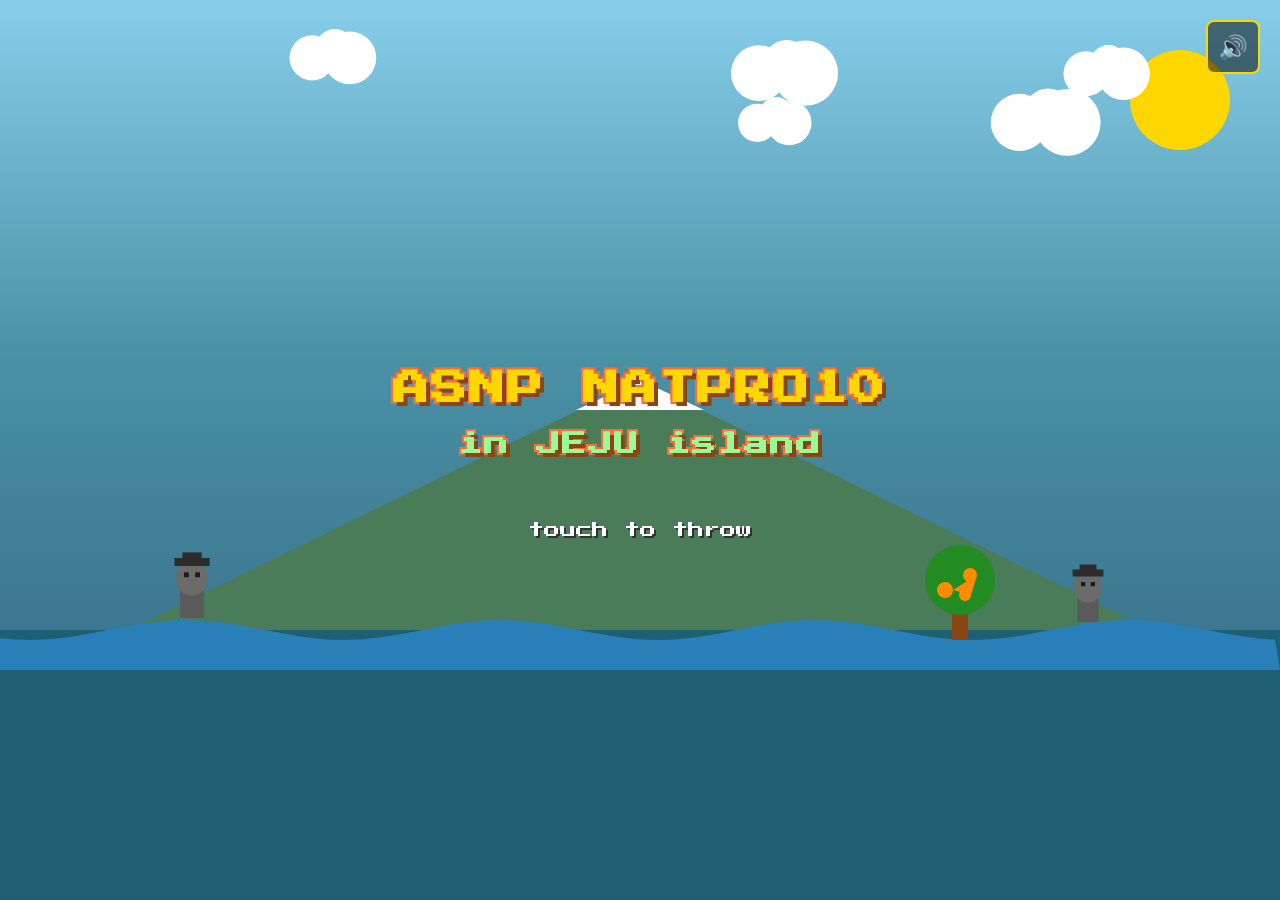
<file: index.html>
<!DOCTYPE html>
<html lang="ko">
<head>
    <meta charset="UTF-8">
    <meta name="viewport" content="width=device-width, initial-scale=1.0, maximum-scale=1.0, user-scalable=no">
    <meta name="apple-mobile-web-app-capable" content="yes">
    <meta name="mobile-web-app-capable" content="yes">
    <title>ASNP NATPRO10 in JEJU Island</title>
    <link href="https://fonts.googleapis.com/css2?family=Press+Start+2P&display=swap" rel="stylesheet">
    <link rel="stylesheet" href="css/style.css">
</head>
<body>
    <!-- 초기화면 (타이틀 스크린) -->
    <div id="title-screen" class="screen active">
        <canvas id="title-canvas"></canvas>
        <div class="title-content">
            <h1 class="game-title">ASNP NATPRO10<br><span>in JEJU island</span></h1>
            <p class="touch-text blink">touch to throw</p>
        </div>
        <div class="sound-toggle" id="sound-toggle">🔊</div>
    </div>

    <!-- 이메일 입력 화면 -->
    <div id="email-screen" class="screen">
        <div class="email-container">
            <h2 class="pixel-title">Enter Your Email</h2>
            <p class="pixel-subtitle">게임 결과를 저장하기 위해<br>이메일을 입력해주세요</p>
            <input type="email" id="email-input" class="pixel-input" placeholder="your@email.com" autocomplete="email">
            <button id="start-game-btn" class="pixel-button">START GAME</button>
            <p class="error-message" id="email-error"></p>
        </div>
    </div>

    <!-- 게임 화면 -->
    <div id="game-screen" class="screen">
        <canvas id="game-canvas"></canvas>
        <div class="game-ui">
            <div class="score-display">
                <span class="score-label">SCORE</span>
                <span class="score-value" id="score">0</span>
            </div>
        </div>
    </div>

    <!-- 게임 오버 / 랭킹 화면 -->
    <div id="ranking-screen" class="screen">
        <div class="ranking-container">
            <h2 class="pixel-title">GAME OVER</h2>
            <div class="final-score">
                <span>YOUR SCORE</span>
                <span id="final-score-value">0</span>
            </div>
            <div class="ranking-board">
                <h3>🏆 TOP 10 RANKING 🏆</h3>
                <div id="ranking-list"></div>
            </div>
            <button id="restart-btn" class="pixel-button">PLAY AGAIN</button>
        </div>
    </div>

    <script src="js/audio.js"></script>
    <script src="js/game.js"></script>
    <script src="js/main.js"></script>
</body>
</html>
</file>
<file: css/style.css>
/* 8비트 레트로풍 스타일 */
@import url('https://fonts.googleapis.com/css2?family=Press+Start+2P&display=swap');

* {
    margin: 0;
    padding: 0;
    box-sizing: border-box;
}

body {
    font-family: 'Press Start 2P', cursive;
    background-color: #1a1a2e;
    overflow: hidden;
    touch-action: manipulation;
    -webkit-tap-highlight-color: transparent;
    user-select: none;
    -webkit-user-select: none;
}

/* 화면 기본 스타일 */
.screen {
    position: fixed;
    top: 0;
    left: 0;
    width: 100%;
    height: 100%;
    display: none;
    justify-content: center;
    align-items: center;
    flex-direction: column;
}

.screen.active {
    display: flex;
}

/* 캔버스 스타일 */
canvas {
    position: absolute;
    top: 0;
    left: 0;
    width: 100%;
    height: 100%;
}

/* === 타이틀 화면 === */
#title-screen {
    background: linear-gradient(to bottom, #87CEEB 0%, #4a90a4 50%, #2c5f7c 100%);
    cursor: pointer;
}

.title-content {
    position: relative;
    z-index: 10;
    text-align: center;
    padding: 20px;
}

.game-title {
    font-size: clamp(16px, 5vw, 36px);
    color: #FFD700;
    text-shadow: 
        4px 4px 0 #8B4513,
        -2px -2px 0 #FF6B35,
        2px -2px 0 #FF6B35,
        -2px 2px 0 #FF6B35;
    line-height: 1.5;
    animation: titlePulse 2s ease-in-out infinite;
    letter-spacing: 2px;
}

.game-title span {
    font-size: clamp(12px, 3.5vw, 24px);
    color: #98FB98;
    display: block;
    margin-top: 10px;
}

@keyframes titlePulse {
    0%, 100% { transform: scale(1); }
    50% { transform: scale(1.02); }
}

.touch-text {
    font-size: clamp(10px, 2.5vw, 16px);
    color: #FFFFFF;
    margin-top: 60px;
    text-shadow: 2px 2px 0 #333;
}

.blink {
    animation: blink 1s step-start infinite;
}

@keyframes blink {
    0%, 50% { opacity: 1; }
    51%, 100% { opacity: 0; }
}

/* 사운드 토글 버튼 */
.sound-toggle {
    position: absolute;
    top: 20px;
    right: 20px;
    font-size: 24px;
    cursor: pointer;
    z-index: 100;
    background: rgba(0, 0, 0, 0.5);
    padding: 10px;
    border-radius: 8px;
    border: 2px solid #FFD700;
}

.sound-toggle:hover {
    background: rgba(0, 0, 0, 0.7);
}

/* === 이메일 입력 화면 === */
#email-screen {
    background: linear-gradient(135deg, #1a1a2e 0%, #16213e 50%, #0f3460 100%);
}

.email-container {
    position: relative;
    z-index: 10;
    text-align: center;
    padding: 30px;
    background: rgba(0, 0, 0, 0.7);
    border: 4px solid #FFD700;
    border-radius: 0;
    max-width: 90%;
    width: 400px;
    image-rendering: pixelated;
}

.pixel-title {
    font-size: clamp(14px, 4vw, 24px);
    color: #FFD700;
    margin-bottom: 20px;
    text-shadow: 2px 2px 0 #8B4513;
}

.pixel-subtitle {
    font-size: clamp(8px, 2vw, 12px);
    color: #98FB98;
    margin-bottom: 30px;
    line-height: 2;
}

.pixel-input {
    font-family: 'Press Start 2P', cursive;
    font-size: clamp(10px, 2.5vw, 14px);
    padding: 15px;
    width: 100%;
    background: #0a0a1a;
    border: 3px solid #4a90a4;
    color: #FFFFFF;
    text-align: center;
    margin-bottom: 20px;
    outline: none;
}

.pixel-input:focus {
    border-color: #FFD700;
    box-shadow: 0 0 10px #FFD700;
}

.pixel-input::placeholder {
    color: #666;
}

.pixel-button {
    font-family: 'Press Start 2P', cursive;
    font-size: clamp(10px, 2.5vw, 14px);
    padding: 15px 30px;
    background: linear-gradient(to bottom, #FF6B35 0%, #D32F2F 100%);
    border: 4px solid #8B4513;
    color: #FFFFFF;
    cursor: pointer;
    transition: all 0.1s;
    text-shadow: 2px 2px 0 #333;
}

.pixel-button:hover {
    transform: scale(1.05);
    background: linear-gradient(to bottom, #FF8C5A 0%, #E53935 100%);
}

.pixel-button:active {
    transform: scale(0.95);
}

.error-message {
    font-size: 10px;
    color: #FF6B6B;
    margin-top: 15px;
    min-height: 20px;
}

/* === 게임 화면 === */
#game-screen {
    background: linear-gradient(to bottom, #87CEEB 0%, #4a90a4 60%, #2c5f7c 100%);
}

.game-ui {
    position: absolute;
    top: 0;
    left: 0;
    width: 100%;
    padding: 20px;
    z-index: 10;
    display: flex;
    justify-content: center;
}

.score-display {
    background: rgba(0, 0, 0, 0.7);
    padding: 15px 30px;
    border: 3px solid #FFD700;
    display: flex;
    flex-direction: column;
    align-items: center;
    gap: 5px;
}

.score-label {
    font-size: clamp(8px, 2vw, 12px);
    color: #98FB98;
}

.score-value {
    font-size: clamp(16px, 4vw, 28px);
    color: #FFD700;
    text-shadow: 2px 2px 0 #8B4513;
}

/* === 랭킹 화면 === */
#ranking-screen {
    background: linear-gradient(135deg, #1a1a2e 0%, #16213e 50%, #0f3460 100%);
}

.ranking-container {
    position: relative;
    z-index: 10;
    text-align: center;
    padding: 20px;
    max-width: 95%;
    width: 500px;
    max-height: 90vh;
    overflow-y: auto;
}

.final-score {
    background: rgba(0, 0, 0, 0.7);
    padding: 20px;
    border: 4px solid #FF6B35;
    margin: 20px 0;
    display: flex;
    flex-direction: column;
    gap: 10px;
}

.final-score span:first-child {
    font-size: clamp(10px, 2.5vw, 14px);
    color: #98FB98;
}

.final-score span:last-child {
    font-size: clamp(24px, 6vw, 40px);
    color: #FFD700;
    text-shadow: 3px 3px 0 #8B4513;
}

.ranking-board {
    background: rgba(0, 0, 0, 0.8);
    padding: 20px;
    border: 4px solid #FFD700;
    margin-bottom: 20px;
}

.ranking-board h3 {
    font-size: clamp(10px, 2.5vw, 14px);
    color: #FFD700;
    margin-bottom: 20px;
}

#ranking-list {
    text-align: left;
}

.ranking-item {
    display: flex;
    justify-content: space-between;
    align-items: center;
    padding: 10px 5px;
    border-bottom: 2px dashed #333;
    font-size: clamp(7px, 1.8vw, 11px);
    color: #FFFFFF;
}

.ranking-item:last-child {
    border-bottom: none;
}

.ranking-item.current-player {
    background: rgba(255, 215, 0, 0.2);
    border: 2px solid #FFD700;
}

.ranking-item .rank {
    color: #FFD700;
    min-width: 30px;
}

.ranking-item .rank.gold { color: #FFD700; }
.ranking-item .rank.silver { color: #C0C0C0; }
.ranking-item .rank.bronze { color: #CD7F32; }

.ranking-item .email {
    flex: 1;
    overflow: hidden;
    text-overflow: ellipsis;
    white-space: nowrap;
    margin: 0 10px;
    color: #98FB98;
}

.ranking-item .score {
    color: #FF6B35;
    min-width: 60px;
    text-align: right;
}

/* 반응형 디자인 */
@media (max-width: 480px) {
    .email-container {
        padding: 20px;
    }
    
    .pixel-button {
        padding: 12px 20px;
    }
    
    .ranking-item {
        padding: 8px 3px;
        font-size: 8px;
    }
}

/* 스크롤바 스타일 */
::-webkit-scrollbar {
    width: 8px;
}

::-webkit-scrollbar-track {
    background: #1a1a2e;
}

::-webkit-scrollbar-thumb {
    background: #FFD700;
    border-radius: 0;
}

/* 게임 점수 획득 애니메이션 */
.score-popup {
    position: absolute;
    font-family: 'Press Start 2P', cursive;
    font-size: 16px;
    color: #FFD700;
    text-shadow: 2px 2px 0 #8B4513;
    pointer-events: none;
    animation: scoreFloat 1s ease-out forwards;
    z-index: 100;
}

@keyframes scoreFloat {
    0% {
        opacity: 1;
        transform: translateY(0) scale(1);
    }
    100% {
        opacity: 0;
        transform: translateY(-50px) scale(1.5);
    }
}

/* 게임 오버 효과 */
.game-over-flash {
    animation: flashRed 0.5s ease-in-out;
}

@keyframes flashRed {
    0%, 100% { filter: none; }
    50% { filter: brightness(2) saturate(0) sepia(1) hue-rotate(-50deg); }
}
</file>
